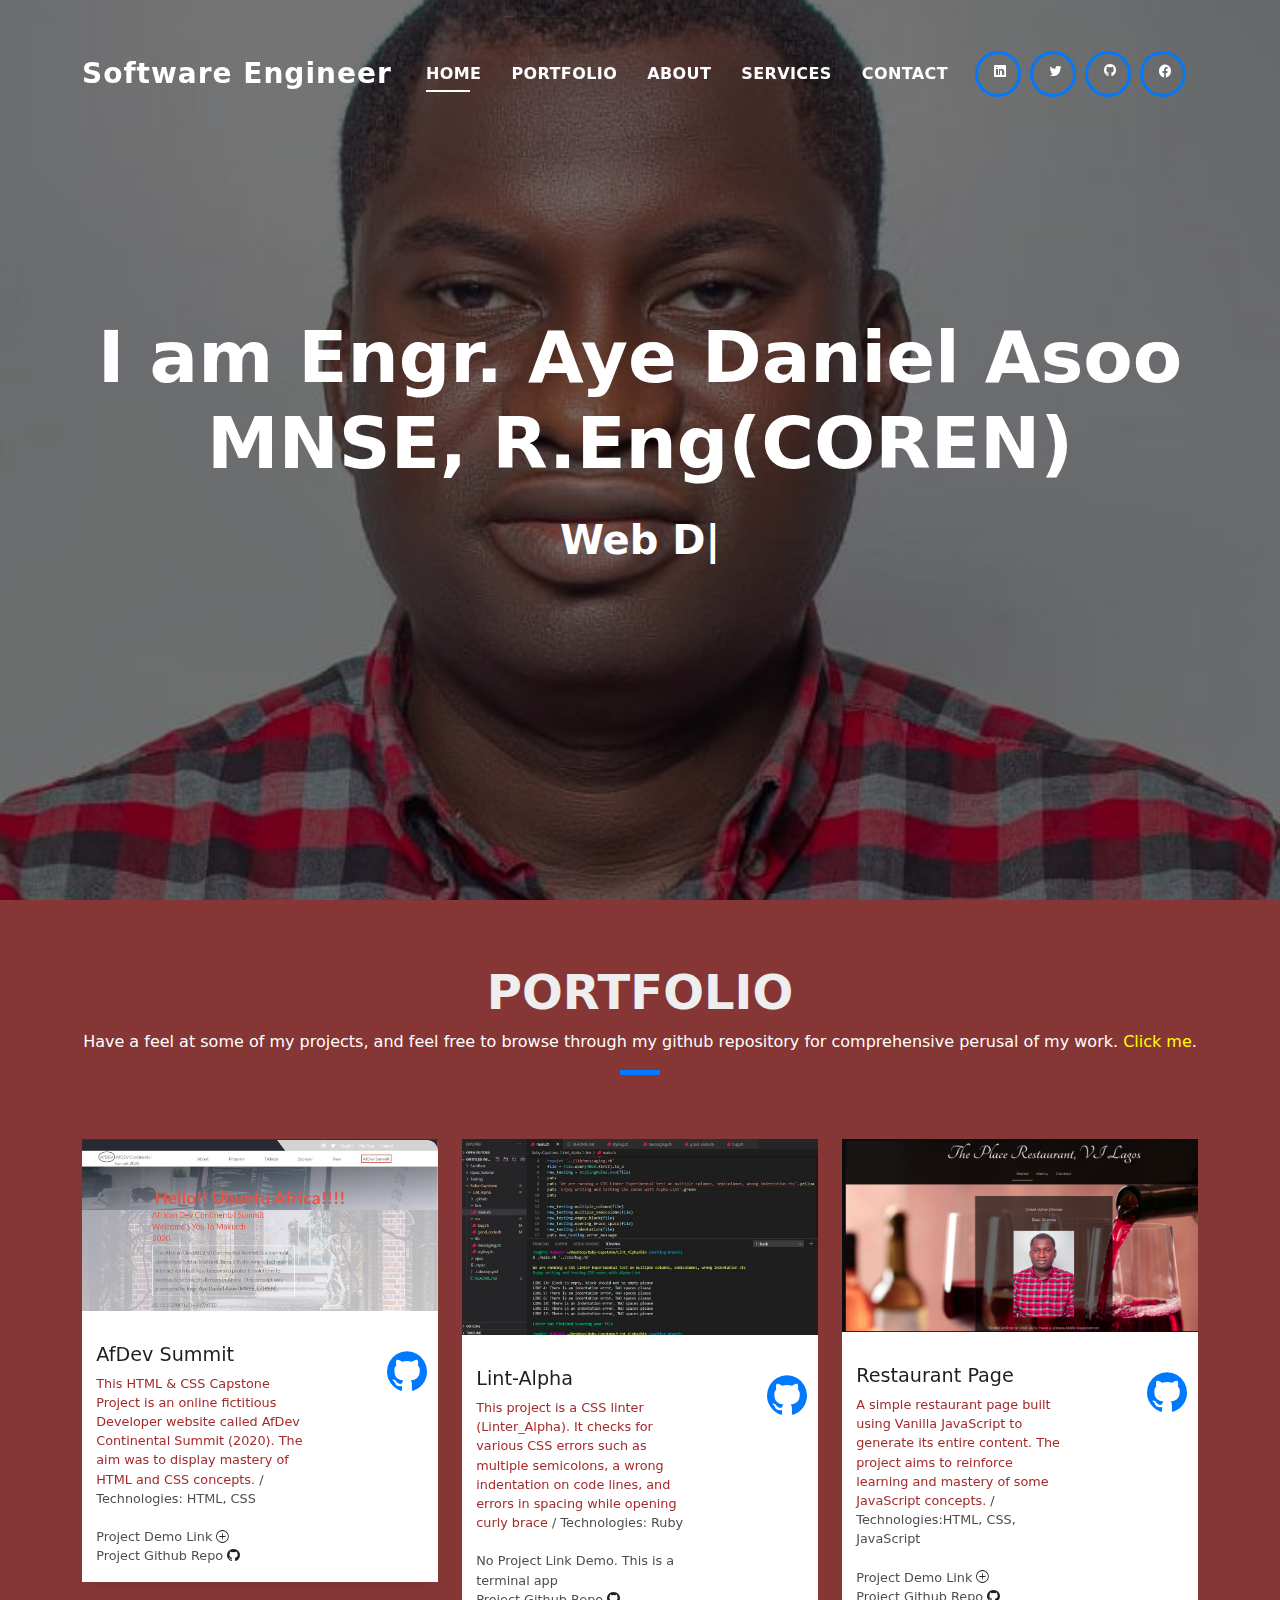
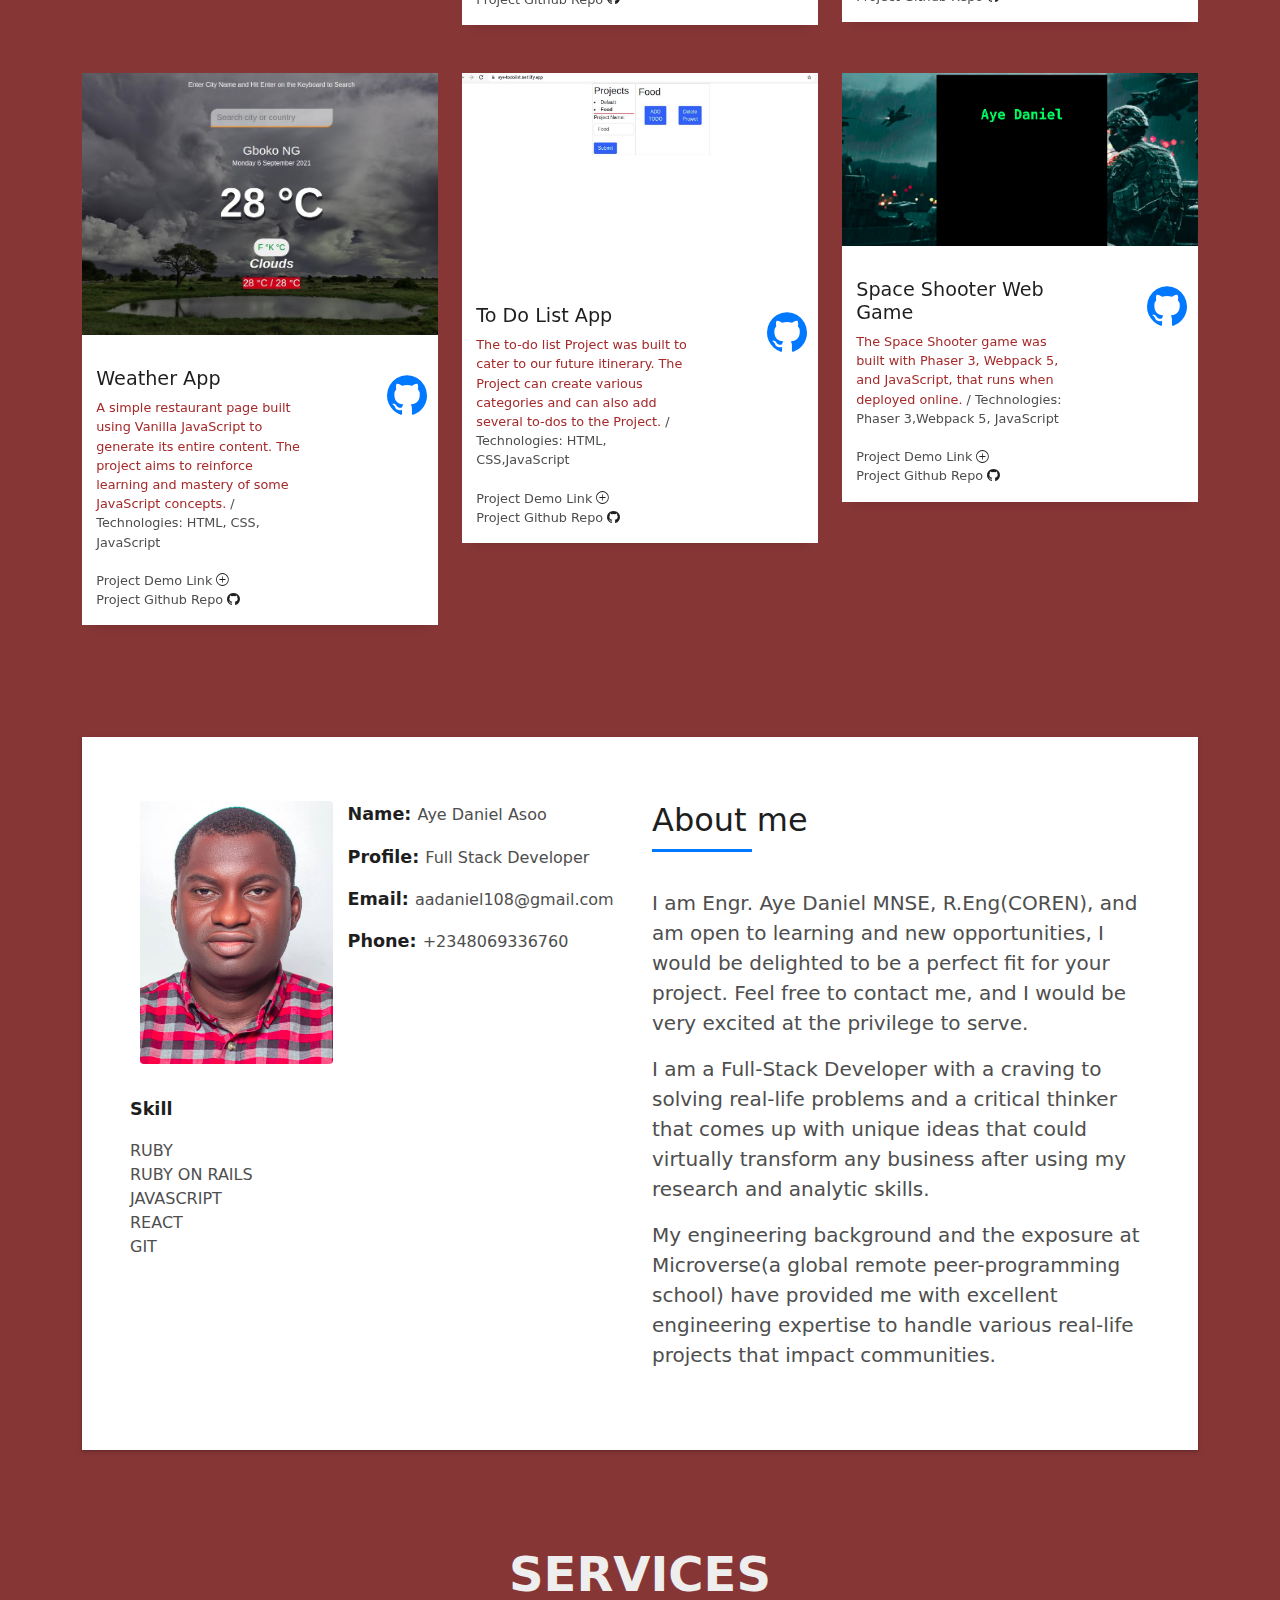
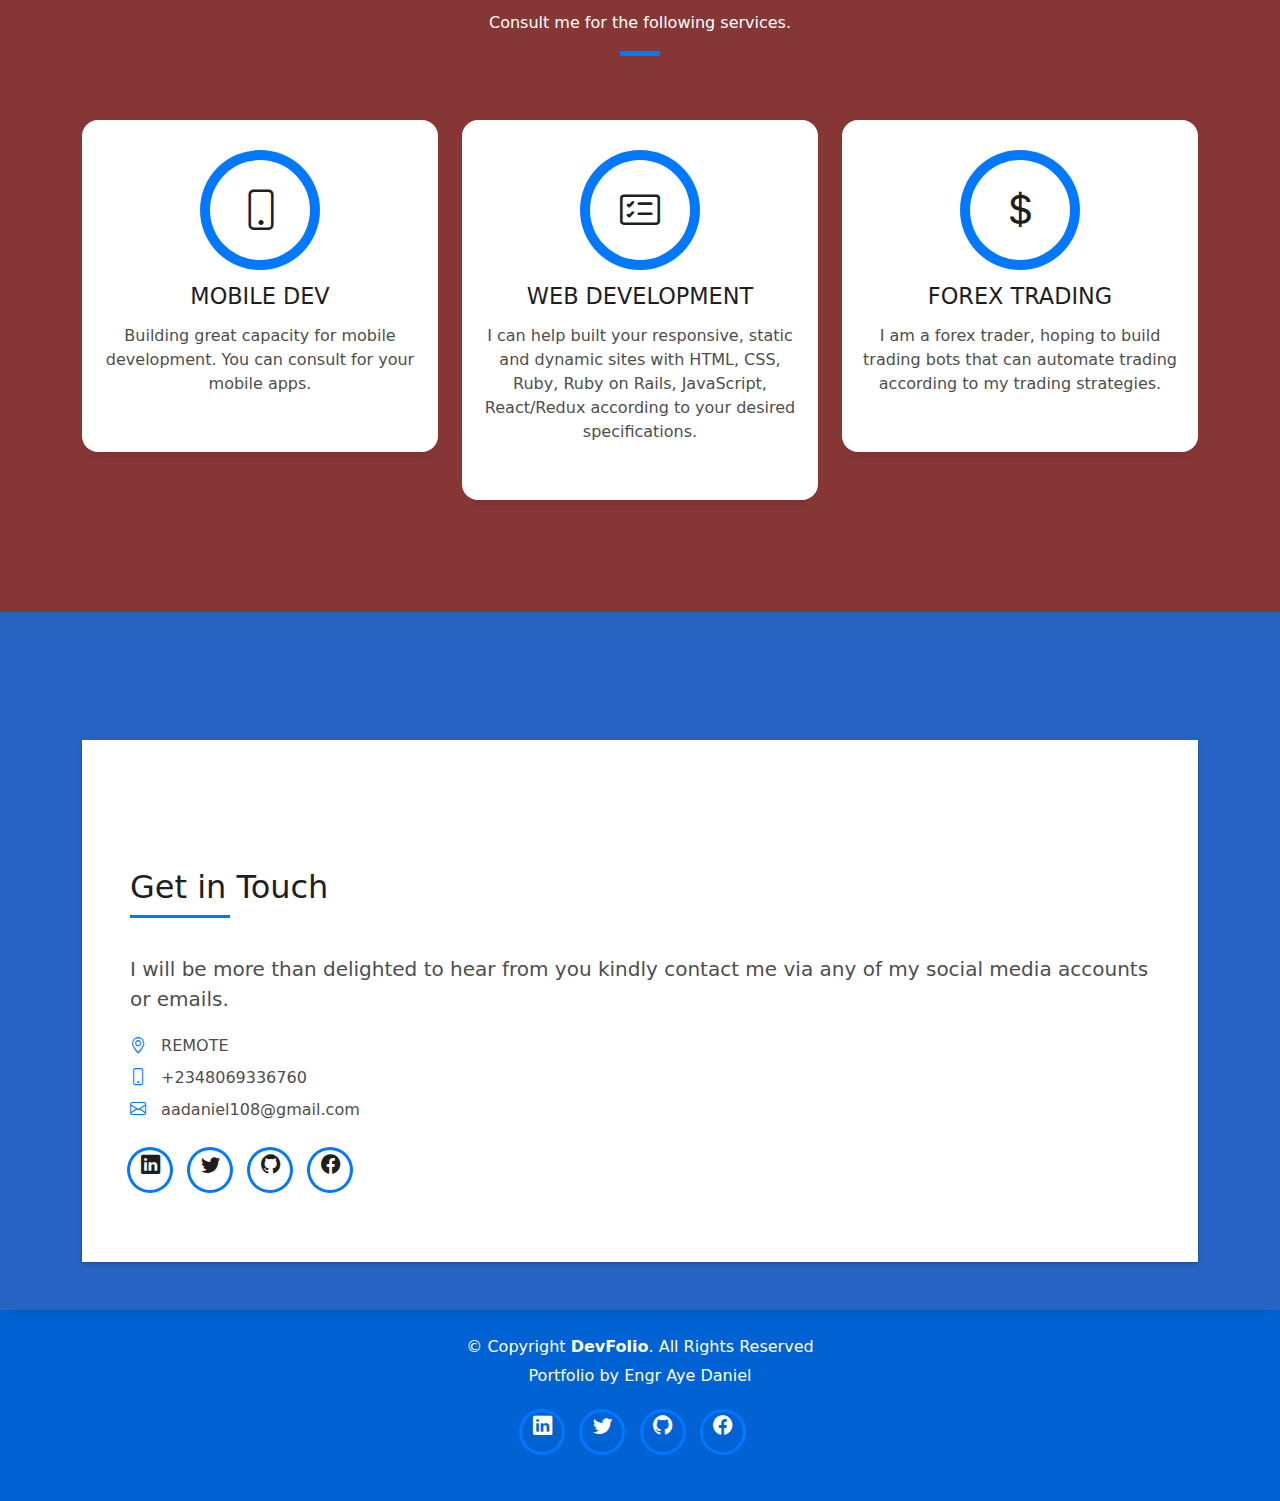
<file: index.html>
<!DOCTYPE html>
<html lang="en">
  <head>
    <meta charset="utf-8" />
    <meta content="width=device-width, initial-scale=1.0" name="viewport" />

    <title>Aye Daniel</title>
    <meta content="" name="description" />
    <meta content="" name="keywords" />

    <!-- Favicons -->
    <link href="assets/img/favicon.png" rel="icon" />
    <!-- <link href="assets/img/apple-touch-icon.png" rel="apple-touch-icon" /> -->

    <!-- Vendor CSS Files -->
    <link
      href="assets/vendor/bootstrap/css/bootstrap.min.css"
      rel="stylesheet"
    />
    <link
      href="assets/vendor/bootstrap-icons/bootstrap-icons.css"
      rel="stylesheet"
    />
    <link
      href="assets/vendor/glightbox/css/glightbox.min.css"
      rel="stylesheet"
    />
    <link href="assets/vendor/swiper/swiper-bundle.min.css" rel="stylesheet" />

    <!-- Template Main CSS File -->
    <link href="assets/css/style.css" rel="stylesheet" />

    <!-- =======================================================
  * Template Name: DevFolio - v4.3.0
  * Template URL: https://bootstrapmade.com/devfolio-bootstrap-portfolio-html-template/
  * Author: BootstrapMade.com
  * License: https://bootstrapmade.com/license/
  ======================================================== -->
  </head>

  <body>
    <!-- ======= Header ======= -->
    <header id="header" class="fixed-top">
      <div class="container d-flex align-items-center justify-content-between">
        <h1 class="logo"><a href="index.html">Software Engineer</a></h1>
        <!-- Uncomment below if you prefer to use an image logo -->
        <!-- <a href="index.html" class="logo"><img src="assets/img/logo.png" alt="" class="img-fluid"></a>-->

        <nav id="navbar" class="navbar">
          <ul>
            <li><a class="nav-link scrollto active" href="#hero">Home</a></li>
            <li><a class="nav-link scrollto" href="#work">Portfolio</a></li>
            <li><a class="nav-link scrollto" href="#about">About</a></li>
            <li><a class="nav-link scrollto" href="#services">Services</a></li>           
            <li><a class="nav-link scrollto" href="#contact">Contact</a></li>
            <li><div class="socials">
              <ul>
                <li>
                  <a href="https://www.linkedin.com/in/daniel-asoo-aye/" target="_blank"
                    ><span class="ico-circle"
                      ><i class="bi bi-linkedin"></i></span
                  ></a>
                </li>
                <li>
                  <a href="https://twitter.com/AyeAsoo" target="_blank"
                    ><span class="ico-circle"
                      ><i class="bi bi-twitter"></i></span
                  ></a>
                </li>
                <li>
                  <a href="https://github.com/Alaska01" target="_blank"
                    ><span class="ico-circle"
                      ><i class="bi bi-github"></i></span
                  ></a>
                </li>
                <li>
                  <a href="https://web.facebook.com/ayeasoo/" target="_blank"
                    ><span class="ico-circle"
                      ><i class="bi bi-facebook"></i></span
                  ></a>
                </li>
              </ul>
            </div></li>
          </ul>
          <i class="bi bi-list mobile-nav-toggle"></i>
        </nav>

        
        <!-- .navbar -->
      </div>
    </header>
    <!-- End Header -->

    <!-- ======= Hero Section ======= -->
    
    <div
      id="hero"
      class="hero route bg-image"
      style="background-image: url(assets/img/hero-bg.jpg)"
    >
      <div class="overlay-itro"></div>
      <div class="hero-content display-table">
        <div class="table-cell">
          <div class="container">
            <h1 class="hero-title mb-4">
              I am Engr. Aye Daniel Asoo MNSE, R.Eng(COREN)
            </h1>
            <p class="hero-subtitle">
              <span
                class="typed"
                data-typed-items="Web Developer, Freelancer, Forex Trading, Financial Literacy Trainings"
              ></span>
            </p>
          </div>
        </div>
      </div>
    </div>
    <!-- End Hero Section -->

    <main id="main">
      
      <!-- ======= Portfolio Section ======= -->
      <section id="work" class="portfolio-mf sect-pt4 route">
        <div class="container">
          <div class="row">
            <div class="col-sm-12">
              <div class="title-box text-center">
                <h3 class="title-a">Portfolio</h3>
                <p class="subtitle-a">
                  Have a feel at some of my projects, and feel free to browse
                  through my github repository for comprehensive perusal of my
                  work.
                  <a href="https://github.com/Alaska01" target="_blank">Click me</a
                  >.
                </p>
                <div class="line-mf"></div>
              </div>
            </div>
          </div>
          <div class="row">
            <div class="col-md-4">
              <div class="work-box">
                <a
                  href="assets/img/work-1.jpg"
                  data-gallery="portfolioGallery"
                  class="portfolio-lightbox"
                >
                  <div class="work-img">
                    <img src="assets/img/work-1.jpg" alt="" class="img-fluid" />
                  </div>
                </a>
                <div class="work-content">
                  <div class="row">
                    <div class="col-sm-8">
                      <h2 class="w-title">AfDev Summit</h2>
                      <div class="w-more">
                        <span class="w-ctegory">This HTML & CSS Capstone Project is an online fictitious Developer website called AfDev Continental Summit (2020). The aim was to display mastery of HTML and CSS concepts.</span> /
                        <span class="w-date">Technologies:</span> HTML, CSS <br/>
                        <br><span>Project Demo Link</span> 
                        <a href="https://afdevsummit.netlify.app/" target="about_blank">
                          <span class="bi bi-plus-circle"></span
                        ></a>
                        <br><span>Project Github Repo</span> 
                        <a href="https://github.com/Alaska01/Capstone-AfDev-Summit" target="about_blank">
                          <span class="bi bi-github"></span
                        ></a>
                      </div>
                    </div>
                    <div class="col-sm-4">
                      <div class="w-like">
                        <a href="https://github.com/Alaska01/Capstone-AfDev-Summit" target="about_blank">
                          <span class="bi bi-github"></span
                        ></a>
                      </div>
                    </div>
                  </div>
                </div>
              </div>
            </div>
            <div class="col-md-4">
              <div class="work-box">
                <a
                  href="assets/img/work-2.jpg"
                  data-gallery="portfolioGallery"
                  class="portfolio-lightbox"
                >
                  <div class="work-img">
                    <img src="assets/img/work-2.jpg" alt="" class="img-fluid" />
                  </div>
                </a>
                <div class="work-content">
                  <div class="row">
                    <div class="col-sm-8">
                      <h2 class="w-title">Lint-Alpha</h2>
                      <div class="w-more">
                        <span class="w-ctegory">This project is a CSS linter (Linter_Alpha). It checks for various CSS errors such as multiple semicolons, a wrong indentation on code lines, and errors in spacing while opening curly brace</span> /
                        <span class="w-date">Technologies: Ruby</span><br/>
                        <br><span>No Project Link Demo. This is a terminal app</span> 
                        <!-- <a href="https://afdevsummit.netlify.app/" target="about_blank"> -->
                          <!-- <span class="bi bi-plus-circle"></span -->
                        </a>
                        <br><span>Project Github Repo</span> 
                        <a href="https://github.com/Alaska01/Lint_Alpha/tree/working-branch" target="about_blank">
                          <span class="bi bi-github"></span
                        ></a>
                      </div>
                    </div>
                    <div class="col-sm-4">
                      <div class="w-like">
                        <a href="https://github.com/Alaska01/Lint_Alpha/tree/working-branch" target="about_blank">
                          <span class="bi bi-github"></span
                        ></a>
                      </div>
                    </div>
                  </div>
                </div>
              </div>
            </div>
            <div class="col-md-4">
              <div class="work-box">
                <a
                  href="assets/img/work-3.jpg"
                  data-gallery="portfolioGallery"
                  class="portfolio-lightbox"
                >
                  <div class="work-img">
                    <img src="assets/img/work-3.jpg" alt="" class="img-fluid" />
                  </div>
                </a>
                <div class="work-content">
                  <div class="row">
                    <div class="col-sm-8">
                      <h2 class="w-title">Restaurant Page</h2>
                      <div class="w-more">
                        <span class="w-ctegory">A simple restaurant page built using Vanilla JavaScript to generate its entire content. The project aims to reinforce learning and mastery of some JavaScript concepts.</span> /
                        <span class="w-date">Technologies:HTML, CSS, JavaScript</span><br/>
                        <br><span>Project Demo Link</span> 
                        <a href="https://aye-restaurant-page.netlify.app/" target="about_blank">
                          <span class="bi bi-plus-circle"></span
                        ></a>
                        <br><span>Project Github Repo</span> 
                        <a href="https://github.com/Alaska01/Restaurant_Page/tree/feature-branch" target="about_blank">
                          <span class="bi bi-github"></span
                        ></a>
                      </div>
                    </div>
                    <div class="col-sm-4">
                      <div class="w-like">
                        <a href="https://github.com/Alaska01/Restaurant_Page/tree/feature-branch" target="about_blank">
                          <span class="bi bi-github"></span
                        ></a>
                      </div>
                    </div>
                  </div>
                </div>
              </div>
            </div>
            <div class="col-md-4">
              <div class="work-box">
                <a
                  href="assets/img/work-4.jpg"
                  data-gallery="portfolioGallery"
                  class="portfolio-lightbox"
                >
                  <div class="work-img">
                    <img src="assets/img/work-4.jpg" alt="" class="img-fluid" />
                  </div>
                </a>
                <div class="work-content">
                  <div class="row">
                    <div class="col-sm-8">
                      <h2 class="w-title">Weather App</h2>
                      <div class="w-more">
                        <span class="w-ctegory">A simple restaurant page built using Vanilla JavaScript to generate its entire content. The project aims to reinforce learning and mastery of some JavaScript concepts.</span> /
                        <span class="w-date">Technologies: HTML, CSS, JavaScript</span><br/>
                        <br><span>Project Demo Link</span> 
                        <a href="https://aye-weatherapp.netlify.app/" target="about_blank">
                          <span class="bi bi-plus-circle"></span
                        ></a>
                        <br><span>Project Github Repo</span> 
                        <a href="https://github.com/Alaska01/weatherApp/tree/feature-branch" target="about_blank">
                          <span class="bi bi-github"></span
                        ></a>
                      </div>
                    </div>
                    <div class="col-sm-4">
                      <div class="w-like">
                        <a href="https://github.com/Alaska01/weatherApp/tree/feature-branch" target="_blank">
                          <span class="bi bi-github"></span
                        ></a>
                      </div>
                    </div>
                  </div>
                </div>
              </div>
            </div>
            <div class="col-md-4">
              <div class="work-box">
                <a
                  href="assets/img/work-5.jpg"
                  data-gallery="portfolioGallery"
                  class="portfolio-lightbox"
                >
                  <div class="work-img">
                    <img src="assets/img/work-5.jpg" alt="" class="img-fluid" />
                  </div>
                </a>
                <div class="work-content">
                  <div class="row">
                    <div class="col-sm-8">
                      <h2 class="w-title">To Do List App</h2>
                      <div class="w-more">
                        <span class="w-ctegory">The to-do list Project was built to cater to our future itinerary. The Project can create various categories and can also add several to-dos to the Project.</span> /
                        <span class="w-date">Technologies: HTML, CSS,JavaScript</span><br/>
                        <br><span>Project Demo Link</span> 
                        <a href="https://aye-todolist.netlify.app/" target="about_blank">
                          <span class="bi bi-plus-circle"></span
                        ></a>
                        <br><span>Project Github Repo</span> 
                        <a href="https://github.com/Alaska01/ToDoList/tree/feature-branch" target="about_blank">
                          <span class="bi bi-github"></span
                        ></a>
                      </div>
                    </div>
                    <div class="col-sm-4">
                      <div class="w-like">
                        <a href="https://github.com/Alaska01/ToDoList/tree/feature-branch" target="about_blank">
                          <span class="bi bi-github"></span
                        ></a>
                      </div>
                    </div>
                  </div>
                </div>
              </div>
            </div>
            <div class="col-md-4">
              <div class="work-box">
                <a
                  href="assets/img/work-6.jpg"
                  data-gallery="portfolioGallery"
                  class="portfolio-lightbox"
                >
                  <div class="work-img">
                    <img src="assets/img/work-6.jpg" alt="" class="img-fluid" />
                  </div>
                </a>
                <div class="work-content">
                  <div class="row">
                    <div class="col-sm-8">
                      <h2 class="w-title">Space Shooter Web Game</h2>
                      <div class="w-more">
                        <span class="w-ctegory">The Space Shooter game was built with Phaser 3, Webpack 5, and JavaScript, that runs when deployed online. </span> /
                        <span class="w-date">Technologies: Phaser 3,Webpack 5, JavaScript </span><br/>
                        <br><span>Project Demo Link</span> 
                        <a href="https://aye-space-shooter.netlify.app/" target="about_blank">
                          <span class="bi bi-plus-circle"></span
                        ></a>
                        <br><span>Project Github Repo</span> 
                        <a href="https://github.com/Alaska01/Space_Shooter/tree/feature-branch" target="about_blank">
                          <span class="bi bi-github"></span
                        ></a>
                      </div>
                    </div>
                    <div class="col-sm-4">
                      <div class="w-like">
                        <a href="https://github.com/Alaska01/Space_Shooter/tree/feature-branch" target="about_blank">
                          <span class="bi bi-github"></span
                        ></a>
                      </div>
                    </div>
                  </div>
                </div>
              </div>
            </div>
          </div>
        </div>
      </section>
      <!-- End Portfolio Section -->


      <!-- ======= About Section ======= -->
      <section id="about" class="about-mf sect-pt4 route">
        <div class="container">
          <div class="row">
            <div class="col-sm-12">
              <div class="box-shadow-full">
                <div class="row">
                  <div class="col-md-6">
                    <div class="row">
                      <div class="col-sm-6 col-md-5">
                        <div class="about-img">
                          <img
                            src="assets/img/testimonial-2.jpg"
                            class="img-fluid rounded b-shadow-a"
                            alt=""
                          />
                        </div>
                      </div>
                      <div class="col-sm-6 col-md-7">
                        <div class="about-info">
                          <p>
                            <span class="title-s">Name: </span>
                            <span>Aye Daniel Asoo</span>
                          </p>
                          <p>
                            <span class="title-s">Profile: </span>
                            <span>Full Stack Developer</span>
                          </p>
                          <p>
                            <span class="title-s">Email: </span>
                            <span>aadaniel108@gmail.com</span>
                          </p>
                          <p>
                            <span class="title-s">Phone: </span>
                            <span>+2348069336760</span>
                          </p>
                        </div>
                      </div>
                    </div>
                    <div class="skill-mf">
                      <p class="title-s">Skill</p>
                      <span>RUBY</span> <span class="pull-righ"></span><br/>
                      <!-- <div class="progress">
                        <div
                          class="progress-bar"
                          role="progressbar"
                          style="width: 85%"
                          aria-valuenow="85"
                          aria-valuemin="0"
                          aria-valuemax="100"
                        ></div>
                      </div> -->

                      <span>RUBY ON RAILS</span> <span class="pull-right"></span> <br/>
                      <!-- <div class="progress">
                        <div
                          class="progress-bar"
                          role="progressbar"
                          style="width: 75%"
                          aria-valuenow="75"
                          aria-valuemin="0"
                          aria-valuemax="100"
                        ></div>
                      </div> -->
                      <span>JAVASCRIPT</span> <span class="pull-right"></span> <br/>
                      <!-- <div class="progress">
                        <div
                          class="progress-bar"
                          role="progressbar"
                          style="width: 87%"
                          aria-valuenow="87"
                          aria-valuemin="0"
                          aria-valuemax="100"
                        ></div>
                      </div> -->
                      <span>REACT</span> <span class="pull-right"></span><br/>
                      <!-- <div class="progress">
                        <div
                          class="progress-bar"
                          role="progressbar"
                          style="width: 85%"
                          aria-valuenow="85"
                          aria-valuemin="0"
                          aria-valuemax="100"
                        ></div>
                      </div> -->
                      <span>GIT</span>
                      <span class="pull-right"></span>
                      <!-- <div class="progress">
                        <div
                          class="progress-bar"
                          role="progressbar"
                          style="width: 90%"
                          aria-valuenow="90"
                          aria-valuemin="0"
                          aria-valuemax="100"
                        ></div>
                      </div> -->
                    </div>
                  </div>
                  <div class="col-md-6">
                    <div class="about-me pt-4 pt-md-0">
                      <div class="title-box-2">
                        <h5 class="title-left">About me</h5>
                      </div>
                      <p class="lead">
                        I am Engr. Aye Daniel MNSE, R.Eng(COREN), and am open to
                        learning and new opportunities, I would be delighted to
                        be a perfect fit for your project. Feel free to contact
                        me, and I would be very excited at the privilege to
                        serve.
                      </p>
                      <p class="lead">
                        I am a Full-Stack Developer with a craving to solving
                        real-life problems and a critical thinker that comes up
                        with unique ideas that could virtually transform any
                        business after using my research and analytic skills.
                      </p>
                      <p class="lead">
                        My engineering background and the exposure at
                        Microverse(a global remote peer-programming school) have
                        provided me with excellent engineering expertise to
                        handle various real-life projects that impact
                        communities.
                      </p>
                    </div>
                  </div>
                </div>
              </div>
            </div>
          </div>
        </div>
      </section>
      <!-- End About Section -->

      <!-- ======= Services Section ======= -->
      <section id="services" class="services-mf pt-5 route">
        <div class="container">
          <div class="row">
            <div class="col-sm-12">
              <div class="title-box text-center">
                <h3 class="title-a">Services</h3>
                <p class="subtitle-a">Consult me for the following services.</p>
                <div class="line-mf"></div>
              </div>
            </div>
          </div>
          <div class="row">
            <div class="col-md-4">
              <div class="service-box">
                <div class="service-ico">
                  <span class="ico-circle"><i class="bi bi-phone"></i></span>
                </div>
                <div class="service-content">
                  <h2 class="s-title">Mobile Dev</h2>
                  <p class="s-description text-center">
                    Building great capacity for mobile development. You can
                    consult for your mobile apps.
                  </p>
                </div>
              </div>
            </div>
            <div class="col-md-4">
              <div class="service-box">
                <div class="service-ico">
                  <span class="ico-circle"
                    ><i class="bi bi-card-checklist"></i
                  ></span>
                </div>
                <div class="service-content">
                  <h2 class="s-title">Web Development</h2>
                  <p class="s-description text-center">
                    I can help built your responsive, static and dynamic sites
                    with HTML, CSS, Ruby, Ruby on Rails, JavaScript, React/Redux
                    according to your desired specifications.
                  </p>
                </div>
              </div>
            </div>
            <div class="col-md-4">
              <div class="service-box">
                <div class="service-ico">
                  <span class="ico-circle"
                    ><i class="bi bi-currency-dollar"></i
                  ></span>
                </div>
                <div class="service-content">
                  <h2 class="s-title">FOREX TRADING</h2>
                  <p class="s-description text-center">
                    I am a forex trader, hoping to build trading bots that can
                    automate trading according to my trading strategies.
                  </p>
                </div>
              </div>
            </div>
            
          </div>
        </div>
      </section>
      <!-- End Services Section -->

      <!-- ======= Counter Section ======= -->
      <!-- <div
        class="section-counter paralax-mf bg-image"
        style="background-image: url(assets/img/counters-bg.jpg)"
      >
        <div class="overlay-mf"></div>
        <div class="container position-relative">
          <div class="row">
            <div class="col-sm-3 col-lg-3">
              <div class="counter-box counter-box pt-4 pt-md-0">
                <div class="counter-ico">
                  <span class="ico-circle"><i class="bi bi-check"></i></span>
                </div>
                <div class="counter-num">
                  <p
                    data-purecounter-start="0"
                    data-purecounter-end="25"
                    data-purecounter-duration="1"
                    class="counter purecounter"
                  ></p>
                  <span class="counter-text">WORKS COMPLETED</span>
                </div>
              </div>
            </div>
            <div class="col-sm-3 col-lg-3">
              <div class="counter-box pt-4 pt-md-0">
                <div class="counter-ico">
                  <span class="ico-circle"
                    ><i class="bi bi-journal-richtext"></i
                  ></span>
                </div>
                <div class="counter-num">
                  <p
                    data-purecounter-start="0"
                    data-purecounter-end="1"
                    data-purecounter-duration="1"
                    class="counter purecounter"
                  ></p>
                  <span class="counter-text">YEARS OF EXPERIENCE</span>
                </div>
              </div>
            </div>
            <div class="col-sm-3 col-lg-3">
              <div class="counter-box pt-4 pt-md-0">
                <div class="counter-ico">
                  <span class="ico-circle"><i class="bi bi-people"></i></span>
                </div>
                <div class="counter-num">
                  <p
                    data-purecounter-start="0"
                    data-purecounter-end="10"
                    data-purecounter-duration="1"
                    class="counter purecounter"
                  ></p>
                  <span class="counter-text">TOTAL CLIENTS</span>
                </div>
              </div>
            </div>
            <div class="col-sm-3 col-lg-3">
              <div class="counter-box pt-4 pt-md-0">
                <div class="counter-ico">
                  <span class="ico-circle"><i class="bi bi-award"></i></span>
                </div>
                <div class="counter-num">
                  <p
                    data-purecounter-start="0"
                    data-purecounter-end="5"
                    data-purecounter-duration="1"
                    class="counter purecounter"
                  ></p>
                  <span class="counter-text">AWARD WON</span>
                </div>
              </div>
            </div>
          </div>
        </div>
      </div> -->
      <!-- End Counter Section -->

      <!-- ======= Testimonials Section ======= -->

      
                  <!-- End testimonial item -->
                </div>
                <div class="swiper-pagination"></div>
              </div>

              <!-- <div id="testimonial-mf" class="owl-carousel owl-theme">
          
        </div> -->
            </div>
          </div>
        </div>
      </div>

      
      <!-- End Testimonials Section -->

      
      <!-- ======= Blog Section ======= -->

      
      <!-- End Blog Section -->


      <!-- ======= Contact Section ======= -->
      <section
        id="contact"
        class="paralax-mf footer-paralax bg-image sect-mt4 route"
        style="background-image: url(assets/img/overlay-bg.jpg)"
      >
        <div class="overlay-mf"></div>
        <div class="container">
          <div class="row">
            <div class="col-sm-12">
              <div class="contact-mf">
                <div id="contact" class="box-shadow-full">
                  <div class="row">
                    <div class="col-md-6">
                      <!-- <div class="title-box-2">
                        <h5 class="title-left">Send Message Us</h5>
                      </div> -->
                      <div>
                        <form
                          action="forms/contact.php"
                          method="post"
                          role="form"
                          class="php-email-form"
                        >
                          <div class="row">
                            <div class="col-md-12 mb-3">
                              <!-- <div class="form-group">
                                <input
                                  type="text"
                                  name="name"
                                  class="form-control"
                                  id="name"
                                  placeholder="Your Name"
                                  required
                                />
                              </div> -->
                            </div>
                            <div class="col-md-12 mb-3">
                              <!-- <div class="form-group">
                                <input
                                  type="email"
                                  class="form-control"
                                  name="email"
                                  id="email"
                                  placeholder="Your Email"
                                  required
                                />
                              </div> -->
                            </div>
                            <div class="col-md-12 mb-3">
                              <!-- <div class="form-group">
                                <input
                                  type="text"
                                  class="form-control"
                                  name="subject"
                                  id="subject"
                                  placeholder="Subject"
                                  required
                                />
                              </div> -->
                            </div>
                            <div class="col-md-12">
                              <!-- <div class="form-group">
                                <textarea
                                  class="form-control"
                                  name="message"
                                  rows="5"
                                  placeholder="Message"
                                  required
                                ></textarea>
                              </div> -->
                            </div>
                            <div class="col-md-12 text-center my-3">
                              <div class="loading">Loading</div>
                              <div class="error-message"></div>
                              <div class="sent-message">
                                Your message has been sent. Thank you!
                              </div>
                            </div>
                            <div class="col-md-12 text-center">
                              <!-- <button
                                type="submit"
                                class="button button-a button-big button-rouded"
                              >
                                Send Message
                              </button> -->
                            </div>
                          </div>
                        </form>
                      </div>
                    </div>
                    <div class="col-md-12">
                      <div class="title-box-2 pt-4 pt-md-0">
                        <h5 class="title-left">Get in Touch</h5>
                      </div>
                      <div class="more-info">
                        <p class="lead">
                          I will be more than delighted to hear from you kindly contact me via any of my social media accounts or emails.
                        </p>
                        <ul class="list-ico">
                          <li>
                            <span class="bi bi-geo-alt"></span> REMOTE
                          </li>
                          <li>
                            <span class="bi bi-phone"></span> +2348069336760
                          </li>
                          <li>
                            <span class="bi bi-envelope"></span>
                            aadaniel108@gmail.com
                          </li>
                        </ul>
                      </div>
                      <div class="socials">
                        <ul>
                          <li>
                            <a href="https://www.linkedin.com/in/daniel-asoo-aye/" target="_blank"
                              ><span class="ico-circle"
                                ><i class="bi bi-linkedin"></i></span
                            ></a>
                          </li>
                          <li>
                            <a href="https://twitter.com/AyeAsoo" target="_blank"
                              ><span class="ico-circle"
                                ><i class="bi bi-twitter"></i></span
                            ></a>
                          </li>
                          <li>
                            <a href="https://github.com/Alaska01" target="_blank"
                              ><span class="ico-circle"
                                ><i class="bi bi-github"></i></span
                            ></a>
                          </li>
                          <li>
                            <a href="https://web.facebook.com/ayeasoo/" target="_blank"
                              ><span class="ico-circle"
                                ><i class="bi bi-facebook"></i></span
                            ></a>
                          </li>
                        </ul>
                      </div>
                    </div>
                  </div>
                </div>
              </div>
            </div>
          </div>
        </div>
      </section>
      <!-- End Contact Section -->
    </main>
    <!-- End #main -->

    <!-- ======= Footer ======= -->
    <footer>
      <div class="container">
        <div class="row">
          <div class="col-sm-12">
            <div class="copyright-box">
              <p class="copyright">
                &copy; Copyright <strong>DevFolio</strong>. All Rights Reserved
              </p>
              <div class="credits">
                <!--
              All the links in the footer should remain intact.
              You can delete the links only if you purchased the pro version.
              Licensing information: https://bootstrapmade.com/license/
              Purchase the pro version with working PHP/AJAX contact form: https://bootstrapmade.com/buy/?theme=DevFolio
            -->
                Portfolio by
                <a href="#">Engr Aye Daniel</a>
                <div class="socials">
                  <ul>
                    <li>
                      <a href="https://www.linkedin.com/in/daniel-asoo-aye/" target="_blank"
                        ><span class="ico-circle"
                          ><i class="bi bi-linkedin"></i></span
                      ></a>
                    </li>
                    <li>
                      <a href="https://twitter.com/AyeAsoo" target="_blank"
                        ><span class="ico-circle"
                          ><i class="bi bi-twitter"></i></span
                      ></a>
                    </li>
                    <li>
                      <a href="https://github.com/Alaska01" target="_blank"
                        ><span class="ico-circle"
                          ><i class="bi bi-github"></i></span
                      ></a>
                    </li>
                    <li>
                      <a href="https://web.facebook.com/ayeasoo/" target="_blank"
                        ><span class="ico-circle"
                          ><i class="bi bi-facebook"></i></span
                      ></a>
                    </li>
                  </ul>
                </div>
              </div>
            </div>
          </div>
        </div>
      </div>
    </footer>
    <!-- End  Footer -->

    <div id="preloader"></div>
    <a
      href="#"
      class="back-to-top d-flex align-items-center justify-content-center"
      ><i class="bi bi-arrow-up-short"></i
    ></a>

    <!-- Vendor JS Files -->
    <script src="assets/vendor/bootstrap/js/bootstrap.bundle.min.js"></script>
    <script src="assets/vendor/glightbox/js/glightbox.min.js"></script>
    <script src="assets/vendor/php-email-form/validate.js"></script>
    <script src="assets/vendor/purecounter/purecounter.js"></script>
    <script src="assets/vendor/swiper/swiper-bundle.min.js"></script>
    <script src="assets/vendor/typed.js/typed.min.js"></script>

    <!-- Template Main JS File -->
    <script src="assets/js/main.js"></script>
  </body>
</html>
</file>
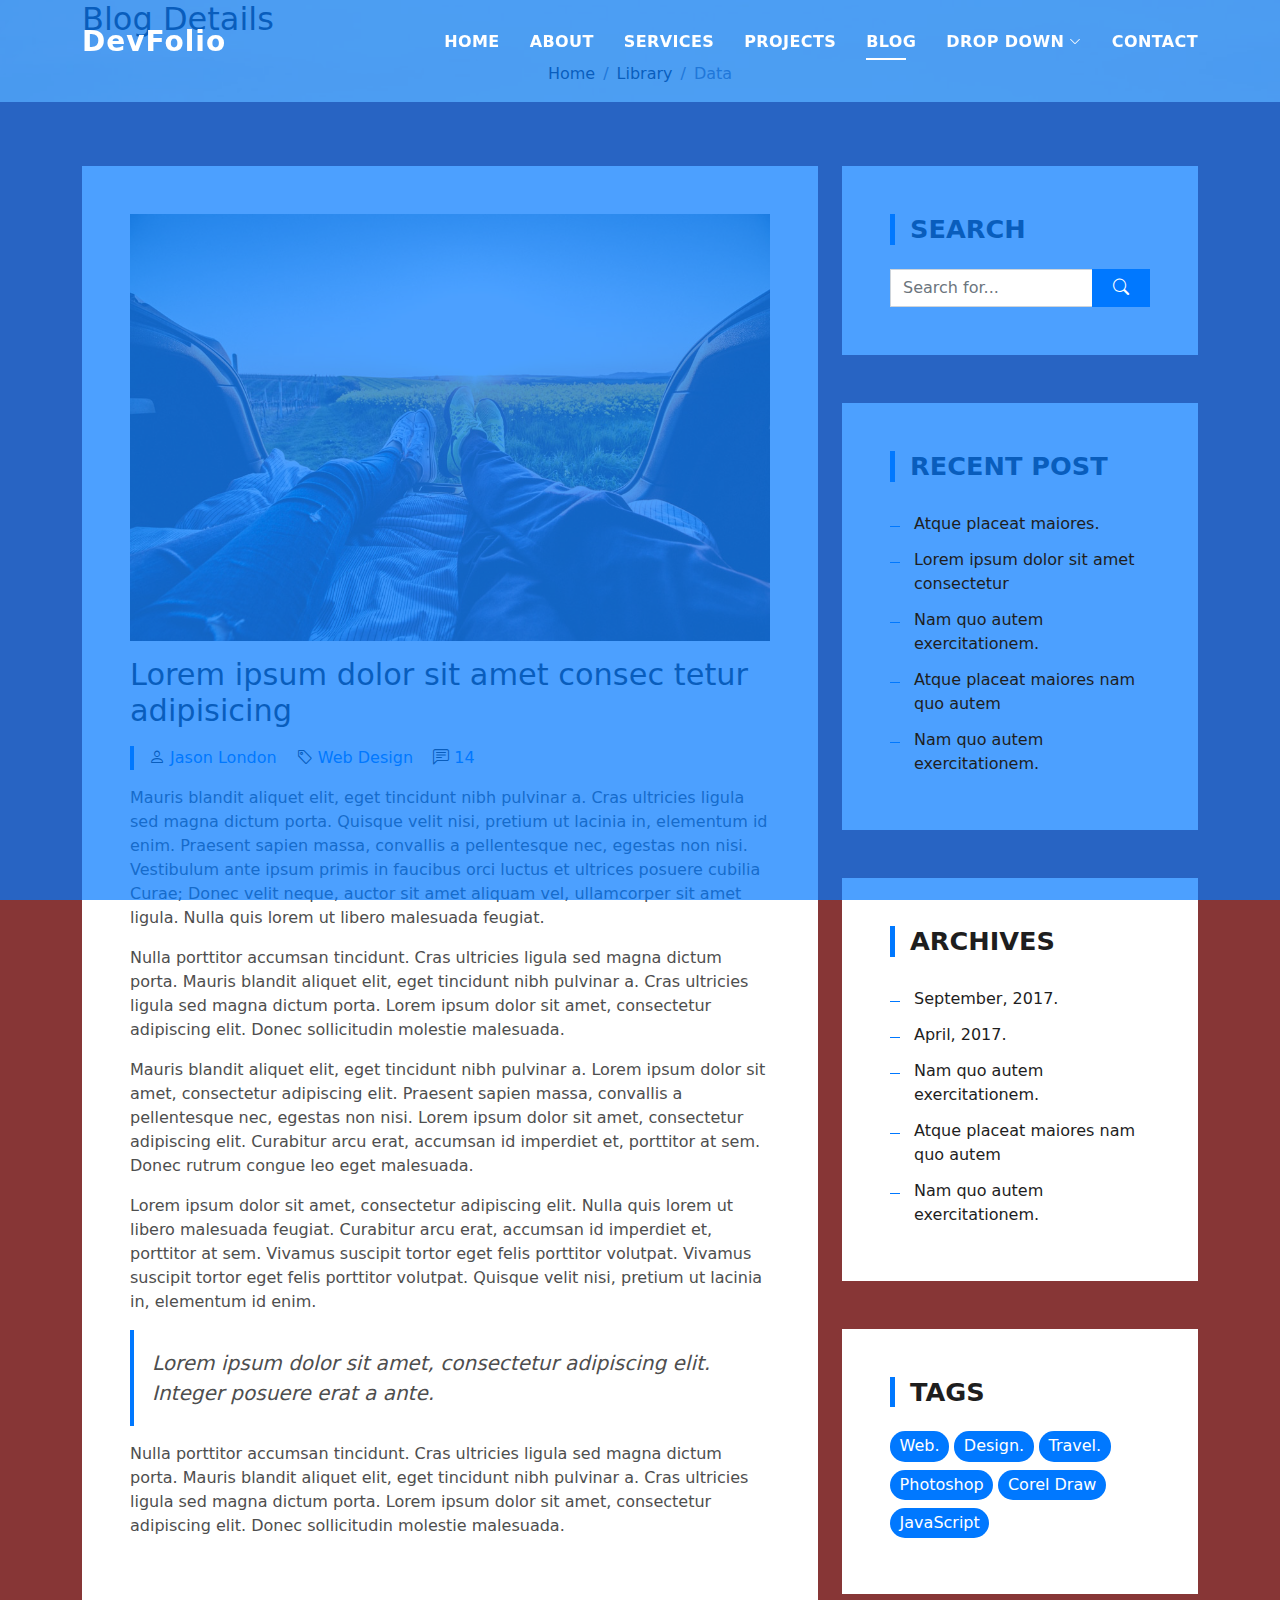
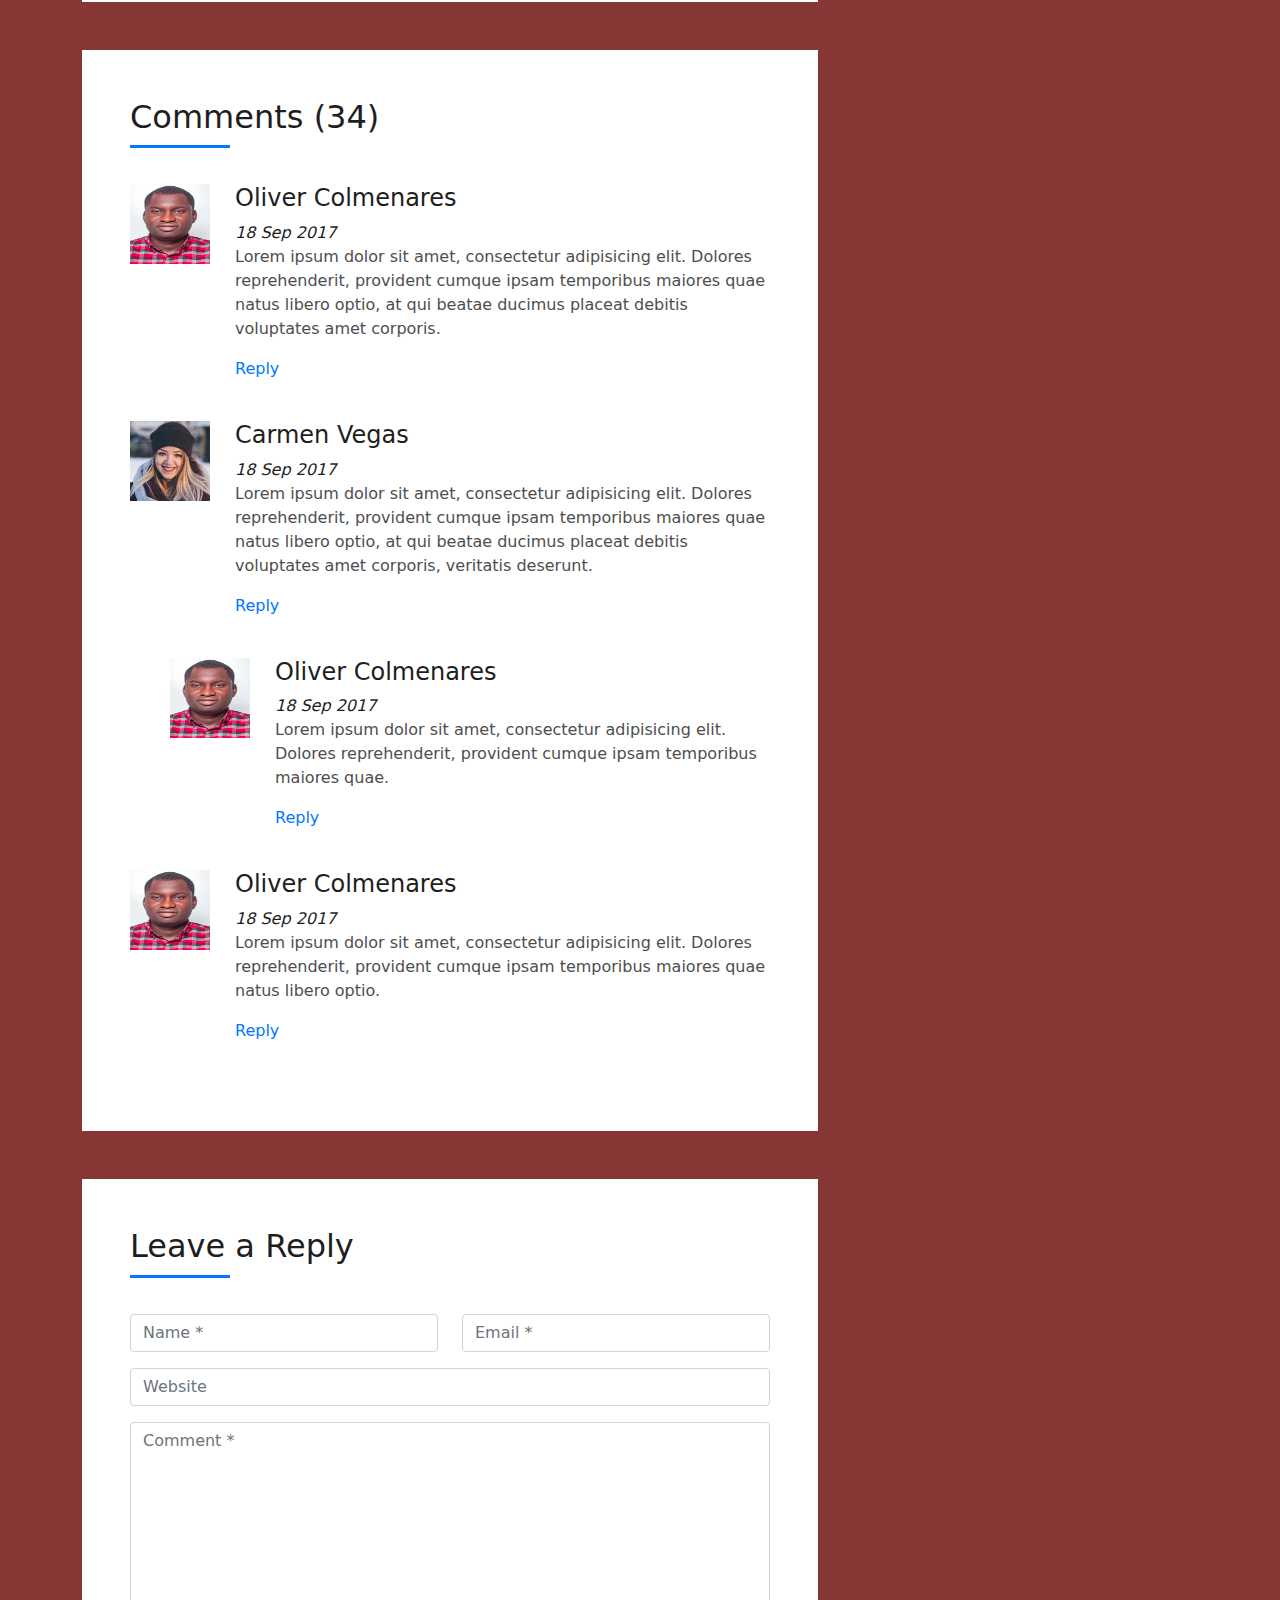
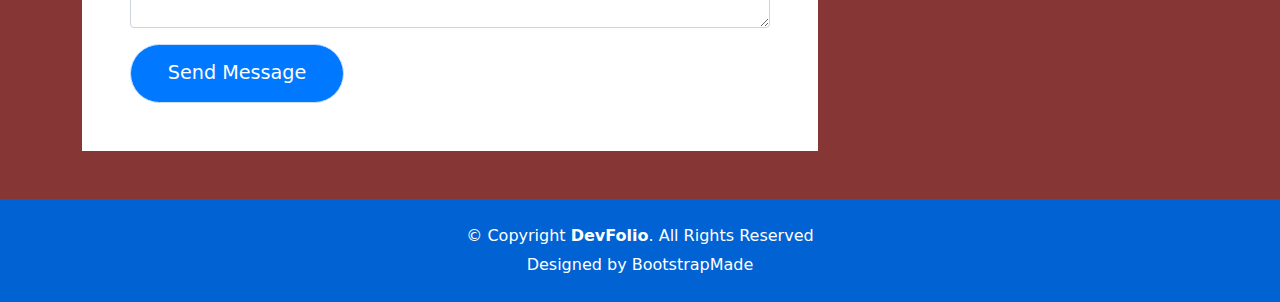
<file: blog-single.html>
<!DOCTYPE html>
<html lang="en">

<head>
  <meta charset="utf-8">
  <meta content="width=device-width, initial-scale=1.0" name="viewport">

  <title>DevFolio Bootstrap Portfolio Template - Blog Single</title>
  <meta content="" name="description">
  <meta content="" name="keywords">

  <!-- Favicons -->
  <link href="assets/img/favicon.png" rel="icon">
  <link href="assets/img/apple-touch-icon.png" rel="apple-touch-icon">

  <!-- Vendor CSS Files -->
  <link href="assets/vendor/bootstrap/css/bootstrap.min.css" rel="stylesheet">
  <link href="assets/vendor/bootstrap-icons/bootstrap-icons.css" rel="stylesheet">
  <link href="assets/vendor/glightbox/css/glightbox.min.css" rel="stylesheet">
  <link href="assets/vendor/swiper/swiper-bundle.min.css" rel="stylesheet">

  <!-- Template Main CSS File -->
  <link href="assets/css/style.css" rel="stylesheet">

  <!-- =======================================================
  * Template Name: DevFolio - v4.3.0
  * Template URL: https://bootstrapmade.com/devfolio-bootstrap-portfolio-html-template/
  * Author: BootstrapMade.com
  * License: https://bootstrapmade.com/license/
  ======================================================== -->
</head>

<body>

  <!-- ======= Header ======= -->
  <header id="header" class="fixed-top">
    <div class="container d-flex align-items-center justify-content-between">

      <h1 class="logo"><a href="index.html">DevFolio</a></h1>
      <!-- Uncomment below if you prefer to use an image logo -->
      <!-- <a href="index.html" class="logo"><img src="assets/img/logo.png" alt="" class="img-fluid"></a>-->

      <nav id="navbar" class="navbar">
        <ul>
          <li><a class="nav-link scrollto " href="#hero">Home</a></li>
          <li><a class="nav-link scrollto" href="#about">About</a></li>
          <li><a class="nav-link scrollto" href="#services">Services</a></li>
          <li><a class="nav-link scrollto " href="#work">Projects</a></li>
          <li><a class="nav-link scrollto " href="#blog">Blog</a></li>
          <li class="dropdown"><a href="#"><span>Drop Down</span> <i class="bi bi-chevron-down"></i></a>
            <ul>
              <li><a href="#">Drop Down 1</a></li>
              <li class="dropdown"><a href="#"><span>Deep Drop Down</span> <i class="bi bi-chevron-right"></i></a>
                <ul>
                  <li><a href="#">Deep Drop Down 1</a></li>
                  <li><a href="#">Deep Drop Down 2</a></li>
                  <li><a href="#">Deep Drop Down 3</a></li>
                  <li><a href="#">Deep Drop Down 4</a></li>
                  <li><a href="#">Deep Drop Down 5</a></li>
                </ul>
              </li>
              <li><a href="#">Drop Down 2</a></li>
              <li><a href="#">Drop Down 3</a></li>
              <li><a href="#">Drop Down 4</a></li>
            </ul>
          </li>
          <li><a class="nav-link scrollto" href="#contact">Contact</a></li>
        </ul>
        <i class="bi bi-list mobile-nav-toggle"></i>
      </nav><!-- .navbar -->

    </div>
  </header><!-- End Header -->

  <div class="intro intro-single route bg-image" style="background-image: url(assets/img/overlay-bg.jpg)">
    <div class="overlay-mf"></div>
    <div class="intro-content display-table">
      <div class="table-cell">
        <div class="container">
          <h2 class="intro-title mb-4">Blog Details</h2>
          <ol class="breadcrumb d-flex justify-content-center">
            <li class="breadcrumb-item">
              <a href="#">Home</a>
            </li>
            <li class="breadcrumb-item">
              <a href="#">Library</a>
            </li>
            <li class="breadcrumb-item active">Data</li>
          </ol>
        </div>
      </div>
    </div>
  </div>

  <main id="main">

    <!-- ======= Blog Single Section ======= -->
    <section class="blog-wrapper sect-pt4" id="blog">
      <div class="container">
        <div class="row">
          <div class="col-md-8">
            <div class="post-box">
              <div class="post-thumb">
                <img src="assets/img/post-1.jpg" class="img-fluid" alt="">
              </div>
              <div class="post-meta">
                <h1 class="article-title">Lorem ipsum dolor sit amet consec tetur adipisicing</h1>
                <ul>
                  <li>
                    <span class="bi bi-person"></span>
                    <a href="#">Jason London</a>
                  </li>
                  <li>
                    <span class="bi bi-tag"></span>
                    <a href="#">Web Design</a>
                  </li>
                  <li>
                    <span class="bi bi-chat-left-text"></span>
                    <a href="#">14</a>
                  </li>
                </ul>
              </div>
              <div class="article-content">
                <p>
                  Mauris blandit aliquet elit, eget tincidunt nibh pulvinar a. Cras ultricies ligula sed magna dictum
                  porta. Quisque velit
                  nisi, pretium ut lacinia in, elementum id enim. Praesent sapien massa, convallis a pellentesque
                  nec, egestas non nisi. Vestibulum ante ipsum primis in faucibus orci luctus et ultrices posuere
                  cubilia Curae; Donec velit neque, auctor sit amet aliquam vel, ullamcorper sit amet ligula.
                  Nulla quis lorem ut libero malesuada feugiat.
                </p>
                <p>
                  Nulla porttitor accumsan tincidunt. Cras ultricies ligula sed magna dictum porta. Mauris blandit
                  aliquet elit, eget tincidunt
                  nibh pulvinar a. Cras ultricies ligula sed magna dictum porta. Lorem ipsum dolor sit amet,
                  consectetur adipiscing elit. Donec sollicitudin molestie malesuada.
                </p>
                <p>
                  Mauris blandit aliquet elit, eget tincidunt nibh pulvinar a. Lorem ipsum dolor sit amet, consectetur
                  adipiscing elit. Praesent
                  sapien massa, convallis a pellentesque nec, egestas non nisi. Lorem ipsum dolor sit amet,
                  consectetur adipiscing elit. Curabitur arcu erat, accumsan id imperdiet et, porttitor at
                  sem. Donec rutrum congue leo eget malesuada.
                </p>
                <p>
                  Lorem ipsum dolor sit amet, consectetur adipiscing elit. Nulla quis lorem ut libero malesuada feugiat.
                  Curabitur arcu erat,
                  accumsan id imperdiet et, porttitor at sem. Vivamus suscipit tortor eget felis porttitor
                  volutpat. Vivamus suscipit tortor eget felis porttitor volutpat. Quisque velit nisi, pretium
                  ut lacinia in, elementum id enim.
                </p>
                <blockquote class="blockquote">
                  <p class="mb-0">Lorem ipsum dolor sit amet, consectetur adipiscing elit. Integer posuere erat a ante.</p>
                </blockquote>
                <p>
                  Nulla porttitor accumsan tincidunt. Cras ultricies ligula sed magna dictum porta. Mauris blandit
                  aliquet elit, eget tincidunt
                  nibh pulvinar a. Cras ultricies ligula sed magna dictum porta. Lorem ipsum dolor sit amet,
                  consectetur adipiscing elit. Donec sollicitudin molestie malesuada.
                </p>
              </div>
            </div>
            <div class="box-comments">
              <div class="title-box-2">
                <h4 class="title-comments title-left">Comments (34)</h4>
              </div>
              <ul class="list-comments">
                <li>
                  <div class="comment-avatar">
                    <img src="assets/img/testimonial-2.jpg" alt="">
                  </div>
                  <div class="comment-details">
                    <h4 class="comment-author">Oliver Colmenares</h4>
                    <span>18 Sep 2017</span>
                    <p>
                      Lorem ipsum dolor sit amet, consectetur adipisicing elit. Dolores reprehenderit, provident cumque
                      ipsam temporibus maiores
                      quae natus libero optio, at qui beatae ducimus placeat debitis voluptates amet corporis.
                    </p>
                    <a href="3">Reply</a>
                  </div>
                </li>
                <li>
                  <div class="comment-avatar">
                    <img src="assets/img/testimonial-4.jpg" alt="">
                  </div>
                  <div class="comment-details">
                    <h4 class="comment-author">Carmen Vegas</h4>
                    <span>18 Sep 2017</span>
                    <p>
                      Lorem ipsum dolor sit amet, consectetur adipisicing elit. Dolores reprehenderit, provident cumque
                      ipsam temporibus maiores
                      quae natus libero optio, at qui beatae ducimus placeat debitis voluptates amet corporis,
                      veritatis deserunt.
                    </p>
                    <a href="3">Reply</a>
                  </div>
                </li>
                <li class="comment-children">
                  <div class="comment-avatar">
                    <img src="assets/img/testimonial-2.jpg" alt="">
                  </div>
                  <div class="comment-details">
                    <h4 class="comment-author">Oliver Colmenares</h4>
                    <span>18 Sep 2017</span>
                    <p>
                      Lorem ipsum dolor sit amet, consectetur adipisicing elit. Dolores reprehenderit, provident cumque
                      ipsam temporibus maiores
                      quae.
                    </p>
                    <a href="3">Reply</a>
                  </div>
                </li>
                <li>
                  <div class="comment-avatar">
                    <img src="assets/img/testimonial-2.jpg" alt="">
                  </div>
                  <div class="comment-details">
                    <h4 class="comment-author">Oliver Colmenares</h4>
                    <span>18 Sep 2017</span>
                    <p>
                      Lorem ipsum dolor sit amet, consectetur adipisicing elit. Dolores reprehenderit, provident cumque
                      ipsam temporibus maiores
                      quae natus libero optio.
                    </p>
                    <a href="3">Reply</a>
                  </div>
                </li>
              </ul>
            </div>
            <div class="form-comments">
              <div class="title-box-2">
                <h3 class="title-left">
                  Leave a Reply
                </h3>
              </div>
              <form class="form-mf">
                <div class="row">
                  <div class="col-md-6 mb-3">
                    <div class="form-group">
                      <input type="text" class="form-control input-mf" id="inputName" placeholder="Name *" required>
                    </div>
                  </div>
                  <div class="col-md-6 mb-3">
                    <div class="form-group">
                      <input type="email" class="form-control input-mf" id="inputEmail1" placeholder="Email *" required>
                    </div>
                  </div>
                  <div class="col-md-12 mb-3">
                    <div class="form-group">
                      <input type="url" class="form-control input-mf" id="inputUrl" placeholder="Website">
                    </div>
                  </div>
                  <div class="col-md-12 mb-3">
                    <div class="form-group">
                      <textarea id="textMessage" class="form-control input-mf" placeholder="Comment *" name="message" cols="45" rows="8" required></textarea>
                    </div>
                  </div>
                  <div class="col-md-12">
                    <button type="submit" class="button button-a button-big button-rouded">Send Message</button>
                  </div>
                </div>
              </form>
            </div>
          </div>
          <div class="col-md-4">
            <div class="widget-sidebar sidebar-search">
              <h5 class="sidebar-title">Search</h5>
              <div class="sidebar-content">
                <form>
                  <div class="input-group">
                    <input type="text" class="form-control" placeholder="Search for..." aria-label="Search for...">
                    <span class="input-group-btn">
                      <button class="btn btn-secondary btn-search" type="button">
                        <span class="bi bi-search"></span>
                      </button>
                    </span>
                  </div>
                </form>
              </div>
            </div>
            <div class="widget-sidebar">
              <h5 class="sidebar-title">Recent Post</h5>
              <div class="sidebar-content">
                <ul class="list-sidebar">
                  <li>
                    <a href="#">Atque placeat maiores.</a>
                  </li>
                  <li>
                    <a href="#">Lorem ipsum dolor sit amet consectetur</a>
                  </li>
                  <li>
                    <a href="#">Nam quo autem exercitationem.</a>
                  </li>
                  <li>
                    <a href="#">Atque placeat maiores nam quo autem</a>
                  </li>
                  <li>
                    <a href="#">Nam quo autem exercitationem.</a>
                  </li>
                </ul>
              </div>
            </div>
            <div class="widget-sidebar">
              <h5 class="sidebar-title">Archives</h5>
              <div class="sidebar-content">
                <ul class="list-sidebar">
                  <li>
                    <a href="#">September, 2017.</a>
                  </li>
                  <li>
                    <a href="#">April, 2017.</a>
                  </li>
                  <li>
                    <a href="#">Nam quo autem exercitationem.</a>
                  </li>
                  <li>
                    <a href="#">Atque placeat maiores nam quo autem</a>
                  </li>
                  <li>
                    <a href="#">Nam quo autem exercitationem.</a>
                  </li>
                </ul>
              </div>
            </div>
            <div class="widget-sidebar widget-tags">
              <h5 class="sidebar-title">Tags</h5>
              <div class="sidebar-content">
                <ul>
                  <li>
                    <a href="#">Web.</a>
                  </li>
                  <li>
                    <a href="#">Design.</a>
                  </li>
                  <li>
                    <a href="#">Travel.</a>
                  </li>
                  <li>
                    <a href="#">Photoshop</a>
                  </li>
                  <li>
                    <a href="#">Corel Draw</a>
                  </li>
                  <li>
                    <a href="#">JavaScript</a>
                  </li>
                </ul>
              </div>
            </div>
          </div>
        </div>
      </div>
    </section><!-- End Blog Single Section -->

  </main><!-- End #main -->

  <!-- ======= Footer ======= -->
  <footer>
    <div class="container">
      <div class="row">
        <div class="col-sm-12">
          <div class="copyright-box">
            <p class="copyright">&copy; Copyright <strong>DevFolio</strong>. All Rights Reserved</p>
            <div class="credits">
              <!--
              All the links in the footer should remain intact.
              You can delete the links only if you purchased the pro version.
              Licensing information: https://bootstrapmade.com/license/
              Purchase the pro version with working PHP/AJAX contact form: https://bootstrapmade.com/buy/?theme=DevFolio
            -->
              Designed by <a href="https://bootstrapmade.com/">BootstrapMade</a>
            </div>
          </div>
        </div>
      </div>
    </div>
  </footer><!-- End  Footer -->

  <div id="preloader"></div>
  <a href="#" class="back-to-top d-flex align-items-center justify-content-center"><i class="bi bi-arrow-up-short"></i></a>

  <!-- Vendor JS Files -->
  <script src="assets/vendor/bootstrap/js/bootstrap.bundle.min.js"></script>
  <script src="assets/vendor/glightbox/js/glightbox.min.js"></script>
  <script src="assets/vendor/php-email-form/validate.js"></script>
  <script src="assets/vendor/purecounter/purecounter.js"></script>
  <script src="assets/vendor/swiper/swiper-bundle.min.js"></script>
  <script src="assets/vendor/typed.js/typed.min.js"></script>

  <!-- Template Main JS File -->
  <script src="assets/js/main.js"></script>

</body>

</html>
</file>
<file: assets/css/style.css>
/**
* Template Name: DevFolio - v4.3.0
* Template URL: https://bootstrapmade.com/devfolio-bootstrap-portfolio-html-template/
* Author: BootstrapMade.com
* License: https://bootstrapmade.com/license/
*/

/*--------------------------------------------------------------
# General
--------------------------------------------------------------*/
body {
  /* The commented code is just for testing purpose */
  /* background-color: #f5f5f5; */ 
  background-color: #873636;
  color: #4e4e4e;
}

h1,
h2,
h3,
h4,
h5,
h6 {
  color: #1e1e1e;
}

a {
  color: #1e1e1e;
  text-decoration: none;
  transition: all 0.5s ease-in-out;
}

a:hover {
  color: #0078ff;
  text-decoration: none;
  transition: all 0.5s ease-in-out;
}

.p-r {
  position: relative;
}

.color-a {
  text-decoration: none;
  color: #0078ff;
}

.color-d {
  color: #f5f5f5;
}

.color-text-a {
  text-decoration: none;
  color: #4e4e4e;
}

.box-shadow, .paralax-mf, .service-box, .work-box, .card-blog {
  box-shadow: 0 13px 8px -10px rgba(0, 0, 0, 0.1);
}

.box-shadow-a, .button:hover {
  text-decoration: none;
  box-shadow: 0 0 0 4px #cde1f8;
}

.display-5 {
  font-size: 2.5rem;
  font-weight: 300;
  line-height: 1.1;
}

.display-6 {
  font-size: 2rem;
  font-weight: 300;
  line-height: 1.1;
}

.avatar {
  width: 32px;
  height: 32px;
  margin-right: 4px;
  overflow: hidden;
}

.bg-image {
  background-repeat: no-repeat;
  background-attachment: fixed;
  background-size: cover;
  background-position: center center;
}

@media (max-width: 1024px) {
  .bg-image {
    background-attachment: scroll;
  }
}

.overlay-mf {
  background-color: #0078ff;
}

.overlay-mf {
  position: absolute;
  top: 0;
  left: 0px;
  padding: 0;
  height: 100%;
  width: 100%;
  opacity: .7;
}

.paralax-mf {
  position: relative;
  padding: 8rem 0;
}

.display-table {
  width: 100%;
  height: 100%;
  display: table;
}

.table-cell {
  display: table-cell;
  vertical-align: middle;
}

/*--/ Sections /--*/
.sect-4 {
  padding: 4rem 0;
}

.sect-pt4 {
  padding-top: 4rem;
}

.sect-mt4 {
  margin-top: 4rem;
}

/*--/ Title s /--*/
.title-s {
  font-weight: 600;
  color: #1e1e1e;
  font-size: 1.1rem;
}

/*--/ Title A /--*/
.title-box {
  margin-bottom: 4rem;
}

.title-a {
  text-decoration: none;
  font-size: 3rem;
  font-weight: bold;
  text-transform: uppercase;
  color: #eee;
}

.subtitle-a {
  text-decoration: none;
  /* color: #4e4e4e; */
  color: #fff;
}

.subtitle-a a {
  color: yellow;
}

.line-mf {
  width: 40px;
  height: 5px;
  background-color: #0078ff;
  margin: 0 auto;
}

/*--/ Title Left /--*/
.title-box-2 {
  margin-bottom: 3rem;
}

.title-left {
  font-size: 2rem;
  position: relative;
}

.title-left:before {
  content: '';
  position: absolute;
  height: 3px;
  background-color: #0078ff;
  width: 100px;
  bottom: -12px;
}

/*------/ Box /------*/
.box-pl2 {
  padding-left: 2rem;
}

.box-shadow-full {
  padding: 3rem 1.25rem;
  position: relative;
  background-color: #fff;
  margin-bottom: 3rem;
  z-index: 2;
  box-shadow: 0 1px 1px 0 rgba(0, 0, 0, 0.06), 0 2px 5px 0 rgba(0, 0, 0, 0.2);
}

@media (min-width: 768px) {
  .box-shadow-full {
    padding: 3rem;
  }
}

/*------/ Socials /------*/
.socials {
  padding: 1.5rem 0;
}

.socials ul li {
  display: inline-block;
}

.socials .ico-circle {
  height: 40px;
  width: 40px;
  font-size: 1.2rem;
  border-radius: 50%;
  line-height: 1.6;
  margin: 0 15px 0 0;
  box-shadow: 0 0 0 3px #0078ff;
  transition: all 500ms ease;
}

.socials .ico-circle:hover {
  background-color: #0078ff;
  color: #fff;
  box-shadow: 0 0 0 3px #cde1f8;
  transition: all 500ms ease;
}

/*------/ Ul resect /------*/
.ul-resect, .socials ul, .list-ico, .blog-wrapper .post-meta ul, .box-comments .list-comments, .widget-sidebar .list-sidebar, .widget-tags ul {
  list-style: none;
  padding-left: 0;
  margin-bottom: 0;
}

.list-ico {
  line-height: 2;
}

.list-ico span {
  color: #0078ff;
  margin-right: 10px;
}

/*------/ Ico Circle /------*/
.ico-circle {
  height: 100px;
  width: 100px;
  font-size: 2rem;
  border-radius: 50%;
  line-height: 1.55;
  margin: 0 auto;
  text-align: center;
  box-shadow: 0 0 0 10px #0078ff;
  display: block;
}

/*------/ Owl Carousel /------*/
.owl-theme .owl-dots {
  text-align: center;
  margin-top: 18px;
}

.owl-theme .owl-dots .owl-dot {
  display: inline-block;
}

.owl-theme .owl-dots .owl-dot span {
  width: 18px;
  height: 7px;
  margin: 5px 5px;
  background: #cde1f8;
  border: 0px solid #cde1f8;
  display: block;
  transition: all 0.6s ease-in-out;
  cursor: pointer;
}

.owl-theme .owl-dots .owl-dot:hover span {
  background-color: #cde1f8;
}

.owl-theme .owl-dots .owl-dot.active span {
  background-color: #1B1B1B;
  width: 25px;
}

/*--/ Scrolltop s /--*/
.scrolltop-mf {
  position: relative;
  display: none;
}

.scrolltop-mf span {
  z-index: 999;
  position: fixed;
  width: 42px;
  height: 42px;
  background-color: #0078ff;
  opacity: .7;
  font-size: 1.6rem;
  line-height: 1.5;
  text-align: center;
  color: #fff;
  top: auto;
  left: auto;
  right: 30px;
  bottom: 50px;
  cursor: pointer;
  border-radius: 50%;
}

/*--------------------------------------------------------------
# Back to top button
--------------------------------------------------------------*/
.back-to-top {
  position: fixed;
  visibility: hidden;
  opacity: 0;
  right: 15px;
  bottom: 15px;
  z-index: 996;
  background: #0078ff;
  width: 40px;
  height: 40px;
  border-radius: 50px;
  transition: all 0.4s;
}

.back-to-top i {
  font-size: 28px;
  color: #fff;
  line-height: 0;
}

.back-to-top:hover {
  background: #298eff;
  color: #fff;
}

.back-to-top.active {
  visibility: visible;
  opacity: 1;
}

/*------/ Prelaoder /------*/
#preloader {
  position: fixed;
  top: 0;
  left: 0;
  right: 0;
  bottom: 0;
  z-index: 9999;
  overflow: hidden;
  background: #fff;
}

#preloader:before {
  content: "";
  position: fixed;
  top: calc(50% - 30px);
  left: calc(50% - 30px);
  border: 6px solid #f2f2f2;
  border-top: 6px solid #0078ff;
  border-radius: 50%;
  width: 60px;
  height: 60px;
  -webkit-animation: animate-preloader 1s linear infinite;
  animation: animate-preloader 1s linear infinite;
}

@-webkit-keyframes animate-preloader {
  0% {
    transform: rotate(0deg);
  }
  100% {
    transform: rotate(360deg);
  }
}

@keyframes animate-preloader {
  0% {
    transform: rotate(0deg);
  }
  100% {
    transform: rotate(360deg);
  }
}

/*------/ Button /------*/
.button {
  display: inline-block;
  padding: .3rem .6rem;
  text-align: center;
  vertical-align: middle;
  -webkit-user-select: none;
  -moz-user-select: none;
  user-select: none;
  font-size: 1rem;
  border-radius: .3rem;
  border: 1px solid transparent;
  transition: all 500ms ease;
  cursor: pointer;
}

.button:focus {
  outline: 0;
}

.button:hover {
  background-color: #0062d3;
  color: #fff;
  transition: all 500ms ease;
}

.button-a {
  text-decoration: none;
  background-color: #0078ff;
  color: #fff;
  border-color: #cde1f8;
}

.button-big {
  padding: .9rem 2.3rem;
  font-size: 1.2rem;
}

.button-rouded {
  border-radius: 5rem;
}

.btn-lg {
  padding: .5rem 1rem;
  font-size: 1.25rem;
  line-height: 1.5;
  border-radius: .3rem;
}

/*--------------------------------------------------------------
# Header
--------------------------------------------------------------*/
#header {
  transition: all 0.5s;
  z-index: 997;
  padding: 20px 0;
}

#header .logo {
  font-size: 28px;
  margin: 0;
  padding: 0;
  font-weight: 600;
  letter-spacing: 1px;
}

#header .logo a {
  color: #fff;
}

#header .logo img {
  max-height: 40px;
}

#header.header-scrolled {
  background: rgba(0, 0, 0, 0.9);
  padding: 12px 0;
}

/*--------------------------------------------------------------
# Navigation Menu
--------------------------------------------------------------*/
/**
* Desktop Navigation 
*/
.navbar {
  padding: 0;
}

.navbar ul {
  margin: 0;
  padding: 0;
  display: flex;
  list-style: none;
  align-items: center;
}

.navbar li {
  position: relative;
}

.navbar > ul > li {
  white-space: nowrap;
  padding: 10px 0 10px 30px;
}

.navbar a, .navbar a:focus {
  display: flex;
  align-items: center;
  justify-content: space-between;
  color: #fff;
  font-size: 16px;
  font-weight: 600;
  padding: 0;
  white-space: nowrap;
  transition: 0.3s;
  letter-spacing: 0.4px;
  position: relative;
  text-transform: uppercase;
}

.navbar a i, .navbar a:focus i {
  font-size: 12px;
  line-height: 0;
  margin-left: 5px;
}

.navbar > ul > li > a:before {
  content: "";
  position: absolute;
  width: 100%;
  height: 2px;
  bottom: -6px;
  left: 0;
  width: 0;
  background-color: #fff;
  visibility: hidden;
  transition: all 0.3s ease-in-out 0s;
}

.navbar a:hover:before, .navbar li:hover > a:before, .navbar .active:before {
  visibility: visible;
  width: 80%;
}

.navbar a:hover, .navbar .active, .navbar .active:focus, .navbar li:hover > a {
  color: #fff;
}

.navbar .dropdown ul {
  display: block;
  position: absolute;
  left: 30px;
  top: calc(100% + 30px);
  margin: 0;
  padding: 10px 0;
  z-index: 99;
  opacity: 0;
  visibility: hidden;
  background: #fff;
  box-shadow: 0px 0px 30px rgba(127, 137, 161, 0.25);
  transition: 0.3s;
}

.navbar .dropdown ul li {
  min-width: 200px;
}

.navbar .dropdown ul a {
  padding: 10px 20px;
  font-size: 14px;
  text-transform: none;
  color: #4e4e4e;
}

.navbar .dropdown ul a i {
  font-size: 12px;
}

.navbar .dropdown ul a:hover, .navbar .dropdown ul .active:hover, .navbar .dropdown ul li:hover > a {
  color: #0078ff;
}

.navbar .dropdown:hover > ul {
  opacity: 1;
  top: 100%;
  visibility: visible;
}

.navbar .dropdown .dropdown ul {
  top: 0;
  left: calc(100% - 30px);
  visibility: hidden;
}

.navbar .dropdown .dropdown:hover > ul {
  opacity: 1;
  top: 0;
  left: 100%;
  visibility: visible;
}

@media (max-width: 1366px) {
  .navbar .dropdown .dropdown ul {
    left: -90%;
  }
  .navbar .dropdown .dropdown:hover > ul {
    left: -100%;
  }
}

/**
* Mobile Navigation 
*/
.mobile-nav-toggle {
  color: #fff;
  font-size: 28px;
  cursor: pointer;
  display: none;
  line-height: 0;
  transition: 0.5s;
}

@media (max-width: 991px) {
  .mobile-nav-toggle {
    display: block;
  }
  .navbar ul {
    display: none;
  }
}

.navbar-mobile {
  position: fixed;
  overflow: hidden;
  top: 0;
  right: 0;
  left: 0;
  bottom: 0;
  background: rgba(78, 78, 78, 0.9);
  transition: 0.3s;
  z-index: 999;
}

.navbar-mobile .mobile-nav-toggle {
  position: absolute;
  top: 15px;
  right: 15px;
}

.navbar-mobile ul {
  display: block;
  position: absolute;
  top: 55px;
  right: 15px;
  bottom: 15px;
  left: 15px;
  padding: 10px 0;
  background-color: #fff;
  overflow-y: auto;
  transition: 0.3s;
}

.navbar-mobile > ul > li {
  padding: 0;
}

.navbar-mobile a:hover:before, .navbar-mobile li:hover > a:before, .navbar-mobile .active:before {
  visibility: hidden;
}

.navbar-mobile a {
  padding: 10px 20px;
  font-size: 15px;
  color: #4e4e4e;
}

.navbar-mobile a:hover, .navbar-mobile .active, .navbar-mobile li:hover > a {
  color: #0078ff;
}

.navbar-mobile .getstarted {
  margin: 15px;
}

.navbar-mobile .dropdown ul {
  position: static;
  display: none;
  margin: 10px 20px;
  padding: 10px 0;
  z-index: 99;
  opacity: 1;
  visibility: visible;
  background: #fff;
  box-shadow: 0px 0px 30px rgba(127, 137, 161, 0.25);
}

.navbar-mobile .dropdown ul li {
  min-width: 200px;
}

.navbar-mobile .dropdown ul a {
  padding: 10px 20px;
}

.navbar-mobile .dropdown ul a i {
  font-size: 12px;
}

.navbar-mobile .dropdown ul a:hover, .navbar-mobile .dropdown ul .active:hover, .navbar-mobile .dropdown ul li:hover > a {
  color: #0078ff;
}

.navbar-mobile .dropdown > .dropdown-active {
  display: block;
}

/*--------------------------------------------------------------
# Hero Section
--------------------------------------------------------------*/
.hero {
  height: 100vh;
  position: relative;
  color: #fff;
}

.hero .hero-content {
  text-align: center;
  position: absolute;
}

.hero .overlay-itro {
  background-color: rgba(0, 0, 0, 0.6);
  position: absolute;
  top: 0;
  left: 0px;
  padding: 0;
  height: 100%;
  width: 100%;
  opacity: .9;
}

.hero .hero-title {
  color: #fff;
  font-weight: 600;
  font-size: 3rem;
}

@media (min-width: 768px) {
  .hero .hero-title {
    font-size: 4.5rem;
  }
}

.hero .hero-subtitle {
  font-size: 1.5rem;
  font-weight: 600;
}

@media (min-width: 768px) {
  .hero .hero-subtitle {
    font-size: 2.5rem;
  }
}

.hero .text-slider-items {
  display: none;
}

.hero-single {
  height: 350px;
}

.hero-single .hero-content {
  margin-top: 30px;
}

.hero-single .hero-title {
  text-transform: uppercase;
  font-size: 3rem;
}

@media (min-width: 768px) {
  .hero-single .hero-title {
    font-size: 3.5rem;
  }
}

.hero-single .breadcrumb {
  background-color: transparent;
  color: #0078ff;
}

.hero-single .breadcrumb .breadcrumb-item:before {
  color: #cde1f8;
}

.hero-single .breadcrumb .breadcrumb-item.active {
  color: #cde1f8;
}

.hero-single .breadcrumb a {
  color: #fff;
}

/*--------------------------------------------------------------
# About
--------------------------------------------------------------*/
.about-mf .box-shadow-full {
  padding-top: 4rem;
  padding-bottom: 4rem;
}

.about-mf .about-img {
  margin-bottom: 2rem;
}

.about-mf .about-img img {
  margin-left: 10px;
}

@media (min-width: 767px) {
  .about-mf .box-pl2 {
    margin-top: 3rem;
    padding-left: 0rem;
  }
}

.skill-mf span {
  color: #4e4e4e;
}

.skill-mf .progress {
  background-color: #cde1f8;
  margin: .5rem 0 1.2rem 0;
  border-radius: 0;
  height: .7rem;
}

.skill-mf .progress .progress-bar {
  height: .7rem;
  background-color: #0078ff;
}

/*--------------------------------------------------------------
# Services
--------------------------------------------------------------*/
.service-box {
  background-color: #fff;
  padding: 2.5rem 1.3rem;
  border-radius: 1rem;
  margin-bottom: 3rem;
  text-align: center;
}

.service-box:hover .ico-circle {
  transition: all 500ms ease;
  color: #fff;
  background-color: #0078ff;
  box-shadow: 0 0 0 10px #cde1f8;
}

.service-box .service-ico {
  margin-bottom: 1rem;
  color: #1e1e1e;
}

.service-box .ico-circle {
  transition: all 500ms ease;
  display: inline-flex;
  align-items: center;
  justify-content: center;
}

.service-box .ico-circle i {
  line-height: 0;
  font-size: 40px;
}

.service-box .s-title {
  font-size: 1.4rem;
  text-transform: uppercase;
  text-align: center;
  padding: .4rem 0;
}

.service-box .s-description {
  color: #4e4e4e;
}

/*--------------------------------------------------------------
# Counter
--------------------------------------------------------------*/
.counter-box {
  color: #fff;
  text-align: center;
}

@media (min-width: 577px) {
  .counter-box {
    margin-bottom: 1.8rem;
  }
}

.counter-ico {
  margin-bottom: 1rem;
}

.counter-ico .ico-circle {
  height: 60px;
  width: 60px;
  line-height: 1.5;
  box-shadow: 0 0 0 10px #cde1f8;
}

.counter-num .counter {
  font-size: 2rem;
  margin-bottom: 0;
}

/*--------------------------------------------------------------
# Portfolio
--------------------------------------------------------------*/
.work-box {
  margin-bottom: 3rem;
  -webkit-backface-visibility: hidden;
  backface-visibility: hidden;
  background-color: #fff;
}

.work-box:hover img {
  transform: scale(1.3);
}

.work-img {
  display: block;
  overflow: hidden;
}

.work-img img {
  transition: all 1s;
}

.work-content {
  padding: 2rem 3% 1rem 4%;
}

.work-content .w-more {
  color: #4e4e4e;
  font-size: .8rem;
}

.work-content .w-more .w-ctegory {
  color: brown;
}

.work-content .w-like {
  font-size: 2.5rem;
  color: #0078ff;
  float: right;
}

.work-content .w-like a {
  color: #0078ff;
}

.work-content .w-like .num-like {
  font-size: .7rem;
}

.w-title {
  font-size: 1.2rem;
  /* color: brown; */
}

/*--------------------------------------------------------------
# Portfolio Details
--------------------------------------------------------------*/
.portfolio-details {
  padding-top: 40px;
}

.portfolio-details .portfolio-details-slider img {
  width: 100%;
}

.portfolio-details .portfolio-details-slider .swiper-pagination {
  margin-top: 20px;
  position: relative;
}

.portfolio-details .portfolio-details-slider .swiper-pagination .swiper-pagination-bullet {
  width: 12px;
  height: 12px;
  background-color: #fff;
  opacity: 1;
  border: 1px solid #0078ff;
}

.portfolio-details .portfolio-details-slider .swiper-pagination .swiper-pagination-bullet-active {
  background-color: #0078ff;
}

.portfolio-details .portfolio-info {
  padding: 30px;
  box-shadow: 0px 0 30px rgba(78, 78, 78, 0.08);
}

.portfolio-details .portfolio-info h3 {
  font-size: 22px;
  font-weight: 700;
  margin-bottom: 20px;
  padding-bottom: 20px;
  border-bottom: 1px solid #eee;
}

.portfolio-details .portfolio-info ul {
  list-style: none;
  padding: 0;
  font-size: 15px;
}

.portfolio-details .portfolio-info ul li + li {
  margin-top: 10px;
}

.portfolio-details .portfolio-description {
  padding-top: 30px;
}

.portfolio-details .portfolio-description h2 {
  font-size: 26px;
  font-weight: 700;
  margin-bottom: 20px;
}

.portfolio-details .portfolio-description p {
  padding: 0;
}

/*--------------------------------------------------------------
# Testimonials
--------------------------------------------------------------*/
.testimonial-box {
  color: #fff;
  text-align: center;
}

.testimonial-box .author-test {
  margin-top: 1rem;
}

.testimonial-box .author-test img {
  margin: 0 auto;
}

.testimonial-box .author {
  color: #fff;
  text-transform: uppercase;
  font-weight: 600;
  margin: 1rem 0;
  display: block;
  font-size: 1.4rem;
}

.testimonial-box .comit {
  font-size: 2rem;
  color: #0078ff;
  background-color: #fff;
  width: 52px;
  height: 52px;
  display: block;
  margin: 0 auto;
  border-radius: 50%;
  line-height: 1.6;
}

@media (min-width: 768px) {
  .testimonial-box .description {
    padding: 0 5rem;
  }
}

@media (min-width: 992px) {
  .testimonial-box .description {
    padding: 0 8rem;
  }
}

@media (min-width: 1200px) {
  .testimonial-box .description {
    padding: 0 13rem;
  }
}

.swiper-pagination {
  margin-top: 20px;
  position: relative;
}

.swiper-pagination .swiper-pagination-bullet {
  width: 12px;
  height: 12px;
  background-color: rgba(255, 255, 255, 0.4);
  opacity: 1;
}

.swiper-pagination .swiper-pagination-bullet-active {
  background-color: #fff;
}

/*--------------------------------------------------------------
# Contact
--------------------------------------------------------------*/
.footer-paralax {
  padding: 4rem 0 0 0;
}

.contact-mf {
  margin-top: 4rem;
}

@media (min-width: 767px) {
  .contact-mf .box-pl2 {
    margin-top: 3rem;
    padding-left: 0rem;
  }
}

.php-email-form .error-message {
  display: none;
  color: #fff;
  background: #ed3c0d;
  text-align: center;
  padding: 15px;
  font-weight: 600;
}

.php-email-form .sent-message {
  display: none;
  color: #fff;
  background: #18d26e;
  text-align: center;
  padding: 15px;
  font-weight: 600;
}

.php-email-form .loading {
  display: none;
  background: #fff;
  text-align: center;
  padding: 15px;
}

.php-email-form .loading:before {
  content: "";
  display: inline-block;
  border-radius: 50%;
  width: 24px;
  height: 24px;
  margin: 0 10px -6px 0;
  border: 3px solid #18d26e;
  border-top-color: #eee;
  -webkit-animation: animate-loading 1s linear infinite;
  animation: animate-loading 1s linear infinite;
}

.php-email-form input, .php-email-form textarea {
  border-radius: 0;
  box-shadow: none;
  font-size: 14px;
}

.php-email-form input:focus, .php-email-form textarea:focus {
  border-color: #0078ff;
}

.php-email-form input {
  padding: 10px 15px;
}

.php-email-form textarea {
  padding: 12px 15px;
  margin-bottom: 0;
}

.php-email-form button[type="submit"] {
  background: #0078ff;
  border: 0;
  padding: 10px 24px;
  color: #fff;
  transition: 0.4s;
}

.php-email-form button[type="submit"]:hover {
  background: #3393ff;
}

@-webkit-keyframes animate-loading {
  0% {
    transform: rotate(0deg);
  }
  100% {
    transform: rotate(360deg);
  }
}

@keyframes animate-loading {
  0% {
    transform: rotate(0deg);
  }
  100% {
    transform: rotate(360deg);
  }
}

/*--------------------------------------------------------------
# Blog
--------------------------------------------------------------*/
@media (min-width: 767px) {
  .card-blog {
    margin-bottom: 3rem;
  }
}

.card-blog .card-body {
  position: relative;
}

.card-blog .card-category-box {
  position: absolute;
  text-align: center;
  top: -16px;
  left: 15px;
  right: 15px;
  line-height: 25px;
  overflow: hidden;
}

.card-blog .card-category {
  display: inline-block;
  color: #fff;
  padding: 0 15px 5px;
  overflow: hidden;
  background-color: #0078ff;
  border-radius: 4px;
}

.card-blog .card-category .category {
  color: #fff;
  display: inline-block;
  text-transform: uppercase;
  font-size: .7rem;
  letter-spacing: .1px;
  margin-bottom: 0;
}

.card-blog .card-title {
  font-size: 1.3rem;
  margin-top: .6rem;
}

.card-blog .card-description {
  color: #4e4e4e;
}

.card-blog .post-author {
  display: inline-block;
}

.card-blog .post-date {
  color: #4e4e4e;
  display: inline-block;
  float: right;
}

/*--------------------------------------------------------------
# Blog Single
--------------------------------------------------------------*/
.post-box,
.form-comments,
.box-comments,
.widget-sidebar {
  padding: 2rem;
  background-color: #fff;
  margin-bottom: 3rem;
}

@media (min-width: 768px) {
  .post-box,
  .form-comments,
  .box-comments,
  .widget-sidebar {
    padding: 3rem;
  }
}

.blog-wrapper .article-title {
  font-size: 1.5rem;
}

@media (min-width: 768px) {
  .blog-wrapper .article-title {
    font-size: 1.9rem;
  }
}

.blog-wrapper .post-meta {
  margin: 1rem 0;
}

.blog-wrapper .post-meta ul {
  border-left: 4px solid #0078ff;
  margin-top: 1rem;
}

.blog-wrapper .post-meta ul li {
  display: inline-block;
  margin-left: 15px;
}

.blog-wrapper .post-meta ul a {
  color: #0078ff;
}

.blog-wrapper .post-meta ul span {
  color: #1e1e1e;
}

.blog-wrapper .blockquote {
  border-left: 4px solid #0078ff;
  padding: 18px;
  font-style: italic;
}

/*------/ Comments /------*/
.box-comments .list-comments li {
  padding-bottom: 40px;
}

.box-comments .list-comments .comment-avatar {
  display: table-cell;
  vertical-align: top;
}

.box-comments .list-comments .comment-avatar img {
  width: 80px;
  height: 80px;
}

.box-comments .list-comments .comment-author {
  font-size: 1.3rem;
}

@media (min-width: 768px) {
  .box-comments .list-comments .comment-author {
    font-size: 1.5rem;
  }
}

.box-comments .list-comments .comment-details {
  display: table-cell;
  vertical-align: top;
  padding-left: 25px;
}

.box-comments .list-comments a {
  color: #0078ff;
}

.box-comments .list-comments span {
  color: #1e1e1e;
  font-style: italic;
}

.box-comments .comment-children {
  margin-left: 40px;
}

/*------/ Sidebar /------*/
.widget-sidebar .sidebar-title {
  font-size: 1.6rem;
  font-weight: 600;
  border-left: 5px solid #0078ff;
  padding-left: 15px;
  text-transform: uppercase;
  margin-bottom: 1.5rem;
}

.widget-sidebar .list-sidebar li {
  position: relative;
  padding: 6px 0 6px 24px;
}

.widget-sidebar .list-sidebar li:before {
  position: absolute;
  content: "";
  width: 10px;
  height: 1px;
  left: 0;
  background-color: #0078ff;
  top: 20px;
}

.sidebar-search input {
  background-color: #fff;
  border-radius: 0;
  transition: all 0.5s ease-in-out;
}

.sidebar-search .btn-search {
  background-color: #0078ff;
  border-color: #0078ff;
  border-radius: 0;
  padding-left: 20px;
  padding-right: 20px;
}

.widget-tags ul li {
  display: inline-block;
  background-color: #0078ff;
  padding: .2rem .6rem;
  margin-bottom: .5rem;
  border-radius: 15px;
}

.widget-tags ul li a {
  color: #fff;
}

/*--------------------------------------------------------------
# Footer
--------------------------------------------------------------*/
footer {
  text-align: center;
  color: #fff;
  padding: 25px 0;
  background: #0062d3;
}

footer .copyright {
  margin-bottom: .3rem;
}

footer .credits {
  margin-bottom: 0;
}

footer .credits a {
  color: #fff;
}
</file>
